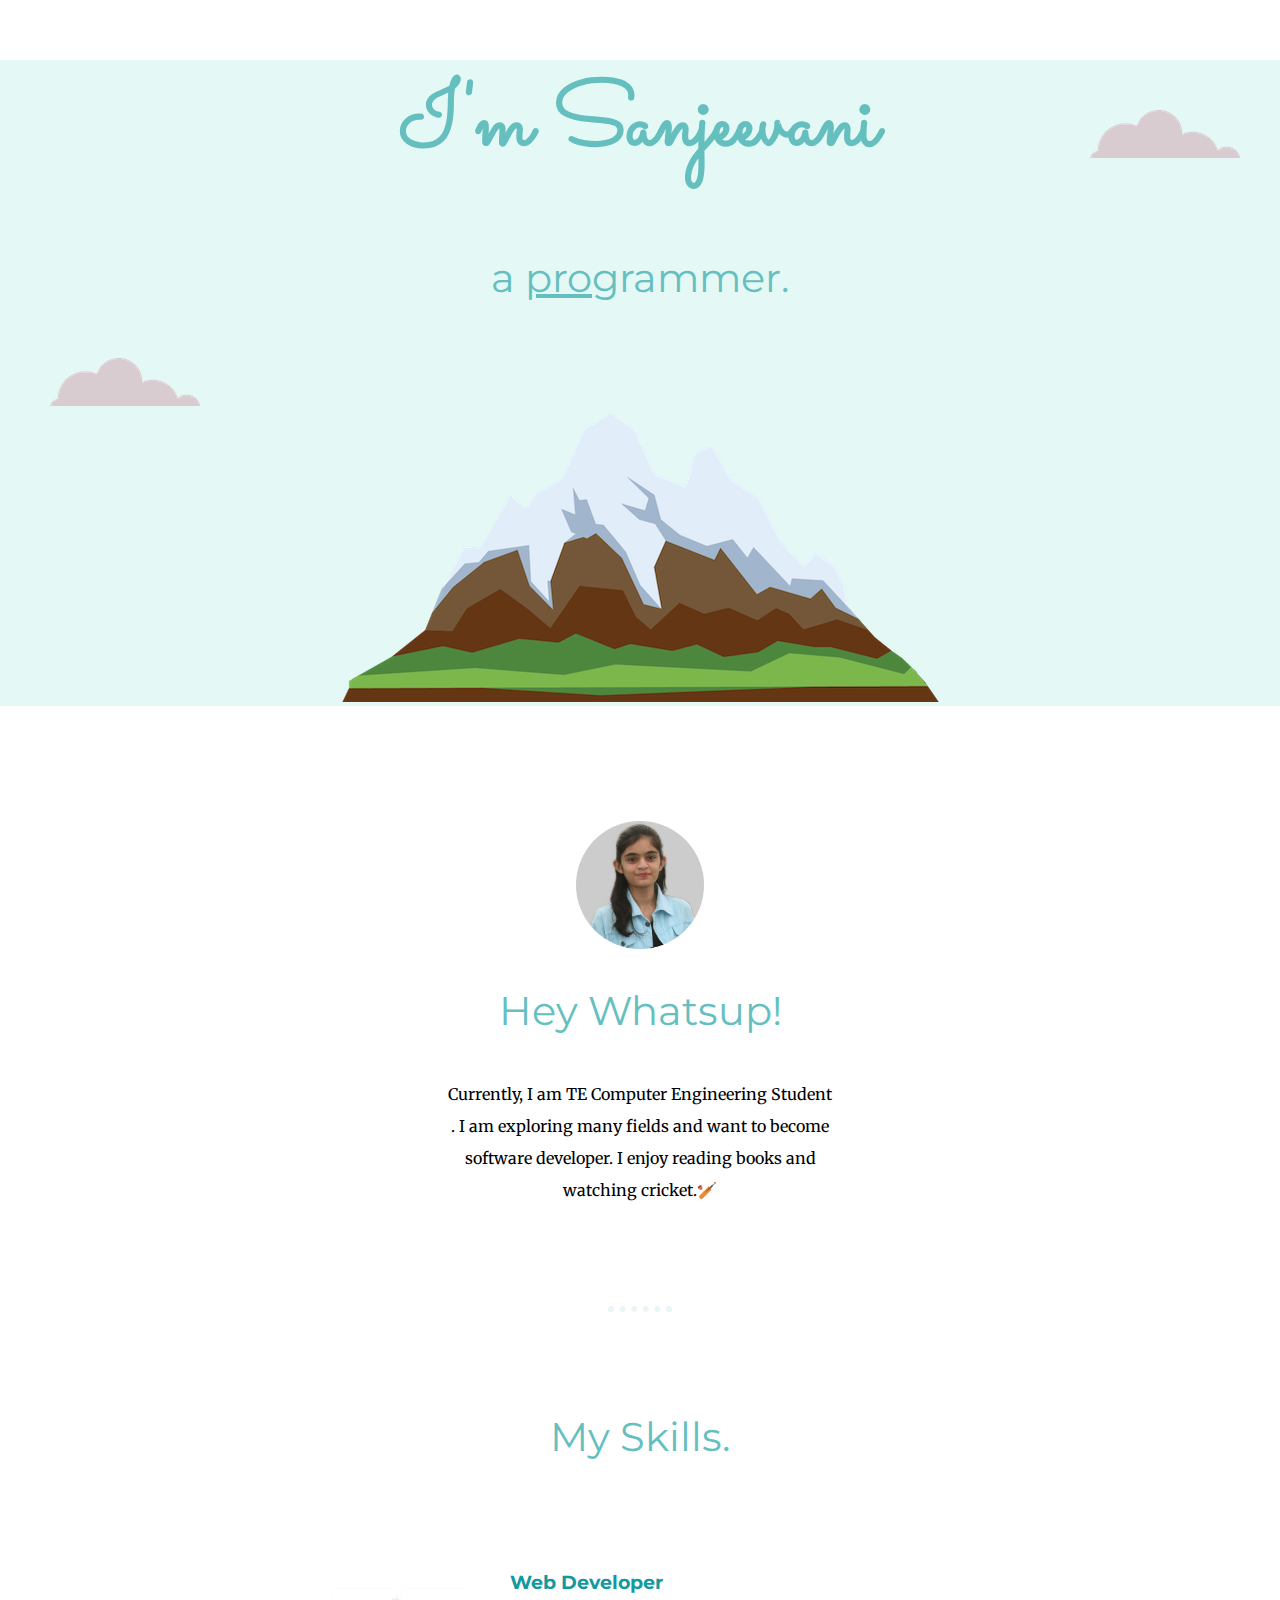
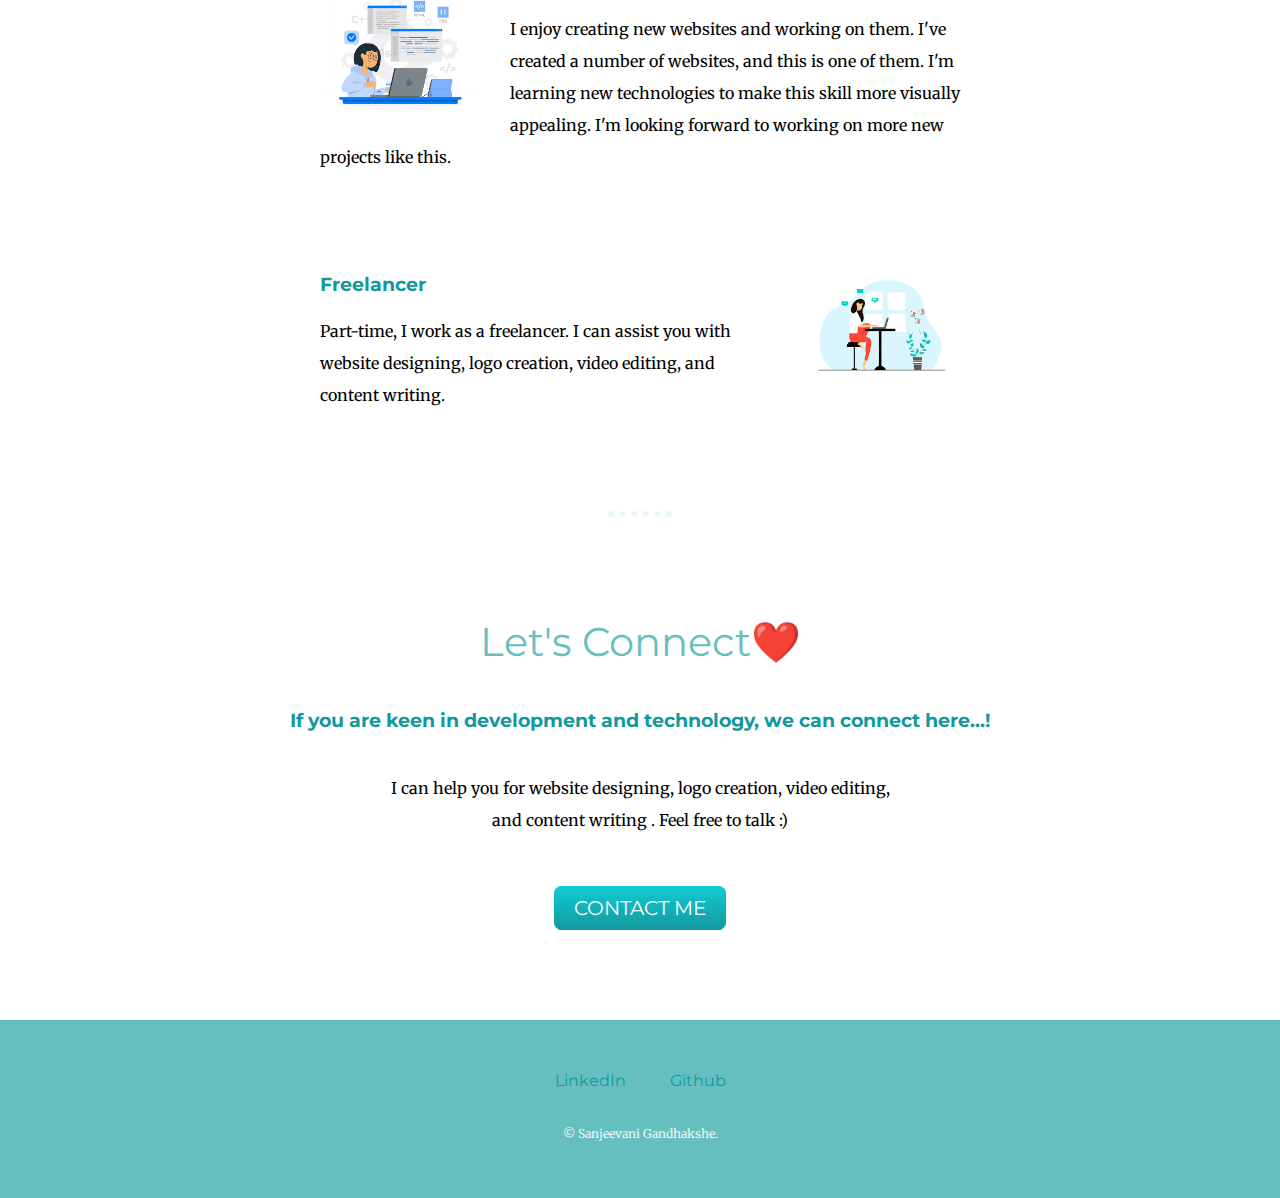
<file: CSS-My Site/index.html>
<!DOCTYPE html>
<html lang="en" dir="ltr">
  <head>
    <meta charset="utf-8">
    <title>  Sanjeevani G.</title>
    <link rel="stylesheet" href="css/style.css">
  <link rel="icon" href="favicon.ico">
  <link rel="preconnect" href="https://fonts.googleapis.com">
<link rel="preconnect" href="https://fonts.gstatic.com" crossorigin>
<link href="https://fonts.googleapis.com/css2?family=Merriweather&family=Montserrat&family=Poppins&family=Sacramento&display=swap" rel="stylesheet">
  </head>
  <body>
    <div class="top-container">
      <img class="top-cloud" src="images/cloud.png" alt="cloud image">
      <h1>I'm Sanjeevani </h1>
      <h2> a <span class="pro">pro</span>grammer. </h2>
      <img class="bottom-cloud" src="images/cloud.png" alt="cloud image">
      <img src="images/mountain.png" alt="mountain image">
    </div>

    <div class="middle-container">
      <div class="profile">
        <img class="my-image" src="images/photo.png" alt="photo">
        <h2>Hey Whatsup!</h2>
        <p class="intro">Currently, I am TE Computer Engineering Student . I am exploring many fields and want to become software developer. I enjoy reading books and watching cricket.🏏</p>
      </div>

      <hr>
      <div class="skills">

        <h2>My Skills.</h2>

        <div class="skill-row">
          <img class="wed-img" src="images/webdev.png" alt="Web dev pic">
          <h3>Web Developer</h3>
          <p>I enjoy creating new websites and working on them. I've created a number of websites, and this is one of them. I'm learning new technologies to make this skill more visually appealing.
            I'm looking forward to working on more new projects like this.</p>
        </div>

        <div class="skill-row">
          <img  class="free-img"src="images/freelancer.png" alt="freelancer">
          <h3>Freelancer</h3>
          <p>Part-time, I work as a freelancer. I can assist you with website designing, logo creation, video editing, and content writing.</p>
        </div>

      </div>
      <hr>
      <div class="contact-me">
        <h2>Let's Connect❤️</h2>
        <h3>If you are keen in development and technology, we can connect here...!</h3>
        <p class="contact-message"> I can help you for website designing, logo creation, video editing, and content writing . Feel free to talk :) </p>
        <a class="btn" href="mailto:sanjeevani.gandhakshe@email.com">CONTACT ME</a>
      </div>
    </div>


    <div class="bottom-container">
      <a class="footer-link" href="https://linkedin.com/in/sanjeevani-gandhakshe">LinkedIn</a>
      <a class="footer-link" href="https://https://github.com/Sanjeevani018">Github</a>
      <p class="copyright"> © Sanjeevani Gandhakshe.</p>
    </div>

  </body>
</html>
</file>
<file: CSS-My Site/css/style.css>
body{
  margin: 0;
  text-align: center;
  font-family: 'Merriweather' ,serif ;
}

h1{
  color: #66BFBF;
  font-size: 90px ;
  margin-top: 50px auto 0 auto;
  font-family: 'Sacramento', cursive;
}

h2{
  font-weight: normal;
  color: #66BFBF;
  font-family: 'Montserrat' , sans-serif;
  font-size: 2.5rem;
  padding-bottom: 10px;

}
h3{
  color: #11999E;
  font-family: 'Montserrat',sans-serif;
}
p{
  line-height: 2;
}

hr{
  border: dotted #EAF6F6 6px ;
  border-bottom: none;
  width: 4%;
  margin: 100px auto;

}

a{
  color: #11999E;
  font-family: 'Montserrat',sans-serif;
  margin: 10px 20px;
  text-decoration:none;

}

a:hover{
  color: #EAF6F6;
}

.top-container{
  background-color: #E4F9F5;
  position: relative;
  padding-top: 100px 0 ;

}

.middle-container{
margin: 100px 0 ;
}

.bottom-container{
background-color: #66BFBF;
padding: 50px 0 20px;
}



.skill-row{
  width: 50%;
  margin: 100px auto 100px auto;
  text-align: left;

}

.pro{
  text-decoration: underline;
}

.intro{
  width: 30%;
  margin: auto;

}

.contact-message{
  width: 40%;
  margin: 40px auto 60px;
}

.copyright{
  color: #EAF6F6;
  font-size: 0.75rem;
  padding: 20px 0px;
}
.top-cloud{
position: absolute;
right: 40px;
top: 50px;

}

.bottom-cloud{
  position : absolute;
  left: 50px;
  bottom: 300px;
}

.wed-img{
float: left;
width: 25%;
margin-right: 30px;
}

.free-img{
  float: right;
  width: 25%;
  margin-left: 30px;
}

.my-image{
  margin-top: 15px;
  width: 10%;
}

.btn {
  background: #11cdd4;
  background-image: -webkit-linear-gradient(top, #11cdd4, #11999e);
  background-image: -moz-linear-gradient(top, #11cdd4, #11999e);
  background-image: -ms-linear-gradient(top, #11cdd4, #11999e);
  background-image: -o-linear-gradient(top, #11cdd4, #11999e);
  background-image: linear-gradient(to bottom, #11cdd4, #11999e);
  -webkit-border-radius: 8;
  -moz-border-radius: 8;
  border-radius: 8px;
  font-family: 'Montserrat' , sans-serif;
  color: #ffffff;
  font-size: 20px;
  padding: 10px 20px 10px 20px;
  text-decoration: none;
}

.btn:hover {
  background: #30e3cb;
  background-image: -webkit-linear-gradient(top, #30e3cb, #2bc4ad);
  background-image: -moz-linear-gradient(top, #30e3cb, #2bc4ad);
  background-image: -ms-linear-gradient(top, #30e3cb, #2bc4ad);
  background-image: -o-linear-gradient(top, #30e3cb, #2bc4ad);
  background-image: linear-gradient(to bottom, #30e3cb, #2bc4ad);
  text-decoration: none;
}
</file>
